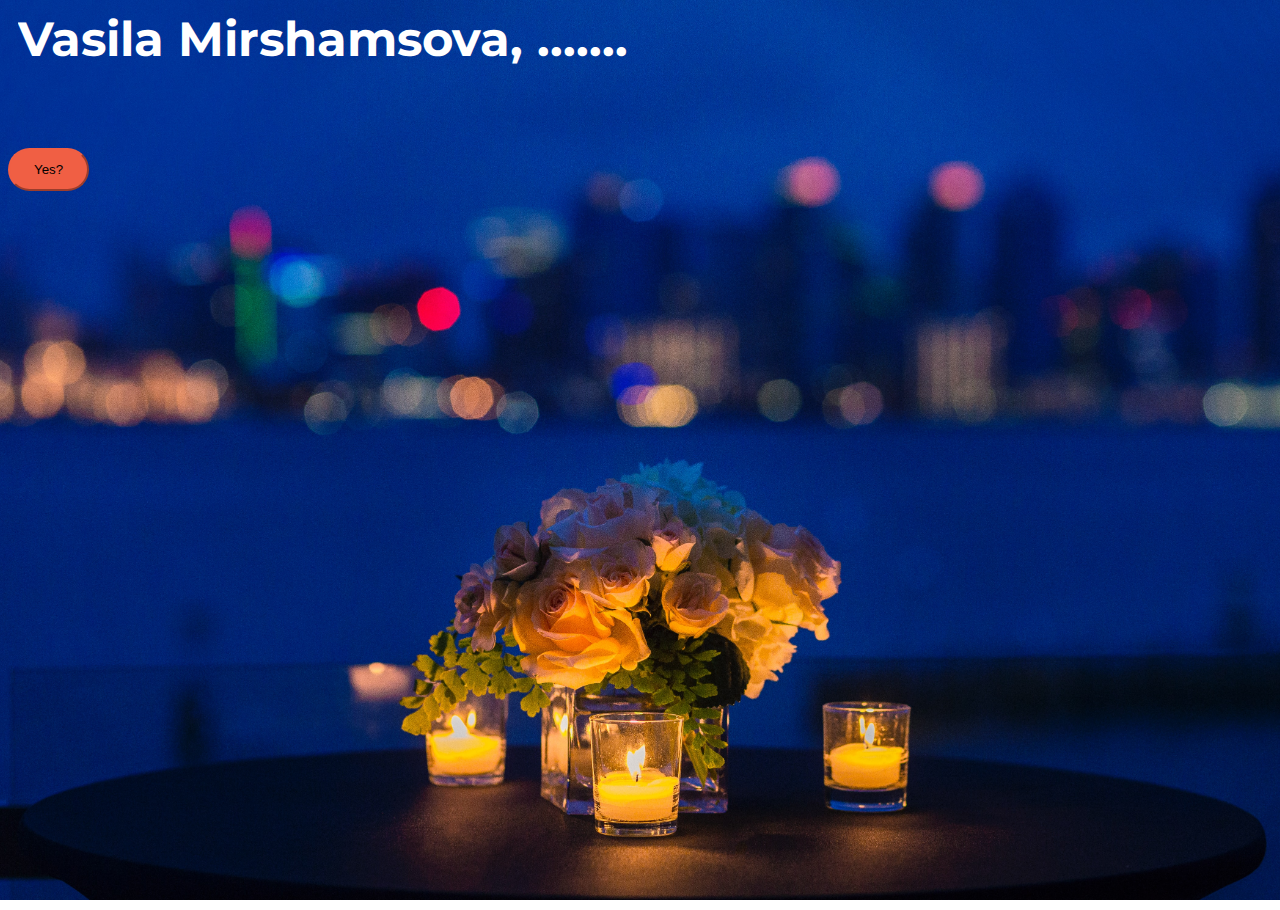
<file: index.html>
<!DOCTYPE html>
<html>
  <head>
    <title>Mystery</title>

    <!-- Google Fonts -->
    <link href="https://fonts.googleapis.com/css?family=Montserrat" rel="stylesheet">

    <!-- Bootstrap CSS from a CDN. This way you don't have to include the bootstrap file yourself -->
    <link href="https://cdn.jsdelivr.net/npm/bootstrap@5.1.3/dist/css/bootstrap.min.css" rel="stylesheet" integrity="sha384-1BmE4kWBq78iYhFldvKuhfTAU6auU8tT94WrHftjDbrCEXSU1oBoqyl2QvZ6jIW3" crossorigin="anonymous">
    
    <!-- Your own stylesheet -->
    <link rel="stylesheet" type="text/css" href="style.css">
  </head>
  <body>
    <div class="container d-flex align-items-sm-center h-100">
        <div class="row">
          <header>
            <h1> Vasila Mirshamsova, ....... </h1>
          </header> 
          <div class="buffer"></div>
          <section class=""> 
            <a href="secondPage.html">
              <button class="text-uppercase btn btn-primary btn-xl"> Yes? </button>
            </a>
          </section>
        </div>
     </div>
  </body>
</html>
</file>
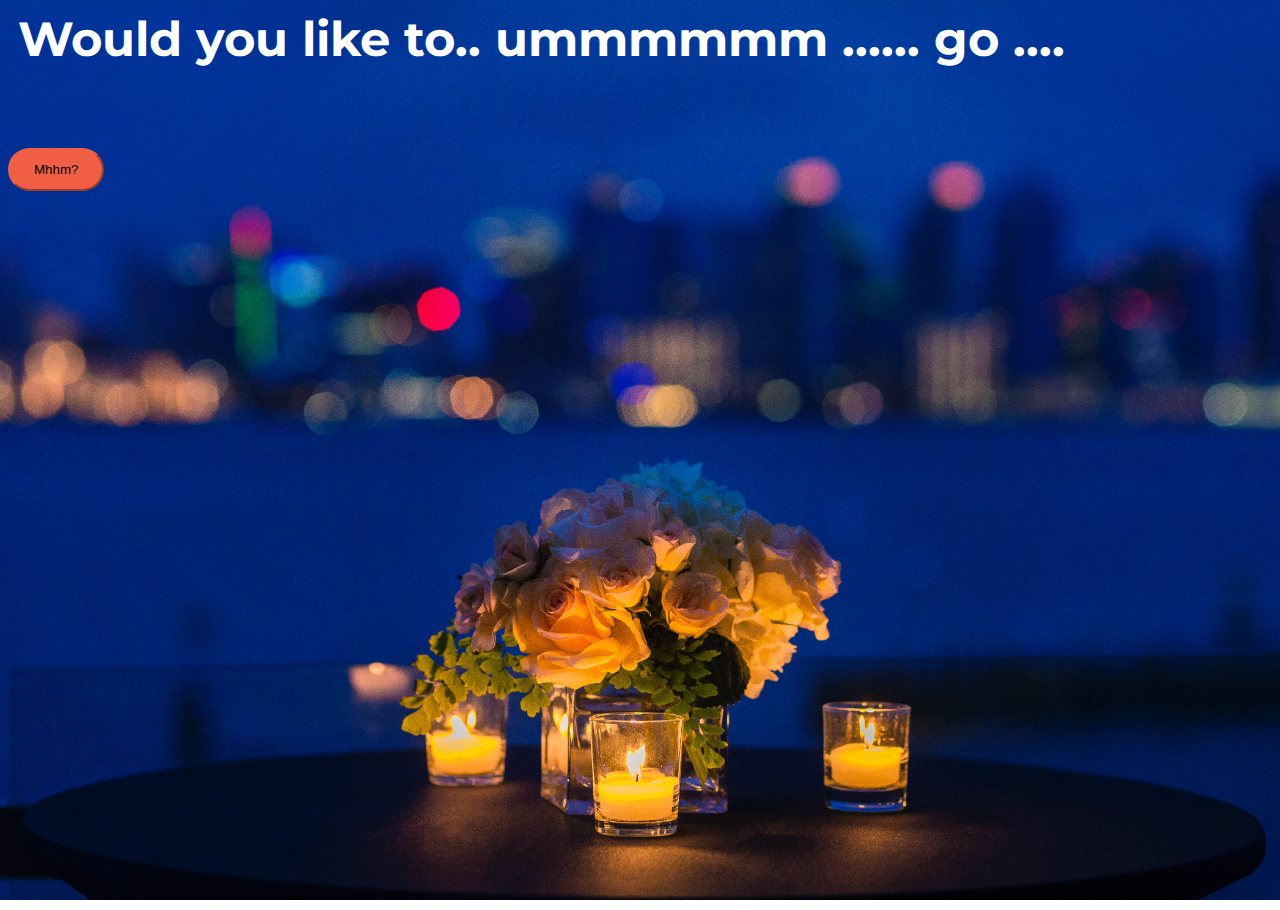
<file: secondPage.html>
<!DOCTYPE html>
<html>
  <head>
    <title>Mystery</title>

    <!-- Google Fonts -->
    <link href="https://fonts.googleapis.com/css?family=Montserrat" rel="stylesheet">

    <!-- Bootstrap CSS from a CDN. This way you don't have to include the bootstrap file yourself -->
    <link href="https://cdn.jsdelivr.net/npm/bootstrap@5.1.3/dist/css/bootstrap.min.css" rel="stylesheet" integrity="sha384-1BmE4kWBq78iYhFldvKuhfTAU6auU8tT94WrHftjDbrCEXSU1oBoqyl2QvZ6jIW3" crossorigin="anonymous">
    
    <!-- Your own stylesheet -->
    <link rel="stylesheet" type="text/css" href="style.css">
  </head>
  <body>
    <div class="container d-flex align-items-sm-center h-100">
        <div class="row">
          <header >
            <h1 class=""> Would you like to.. ummmmmm ...... go ....</h1>
          </header> 
          <div class="buffer"></div>
          <a href="thirdPage.html">
              <button class="text-uppercase btn btn-primary btn-xl"> Mhhm? </button>
          </a>
        </div>
     </div>
  </body>
</html>
</file>
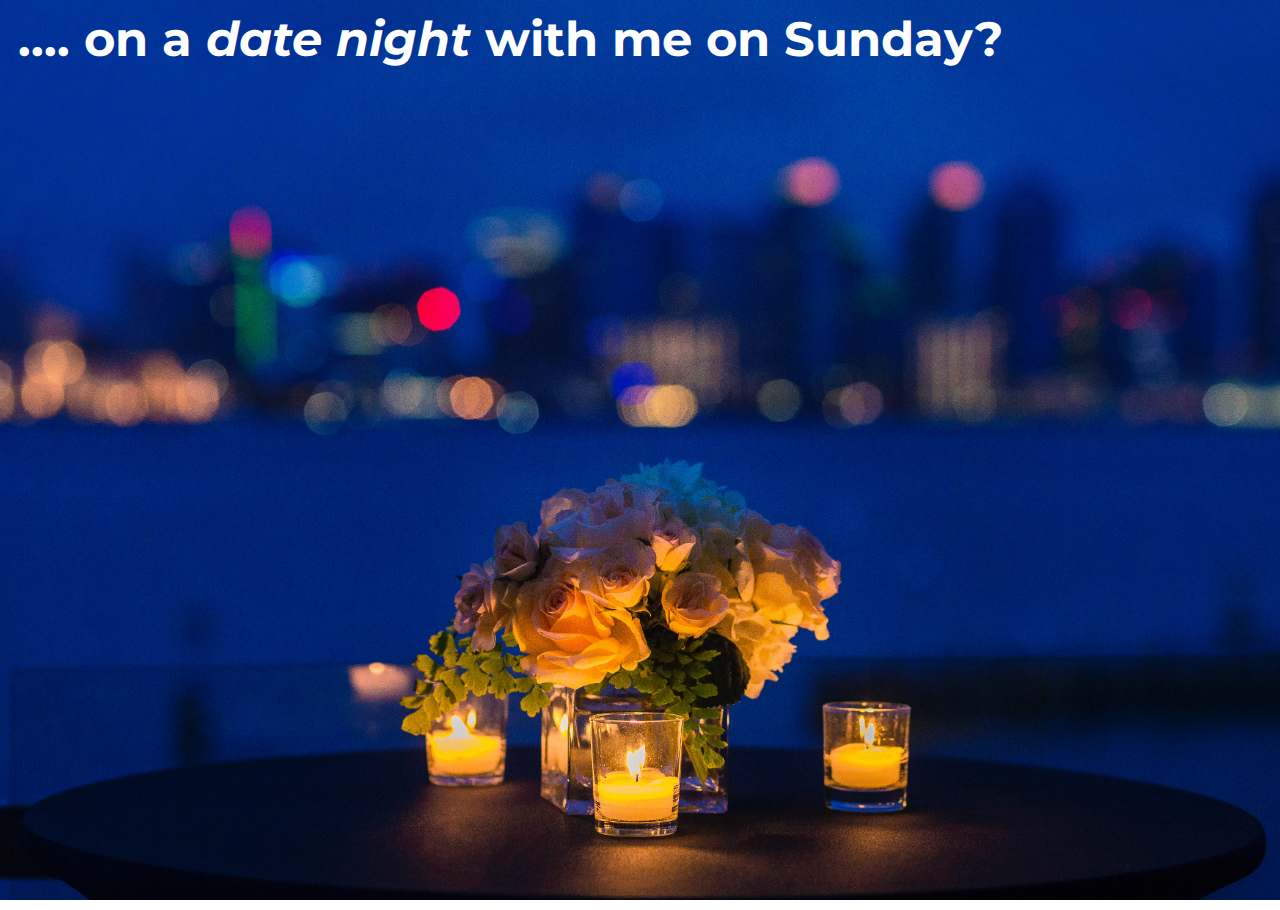
<file: thirdPage.html>
<!DOCTYPE html>
<html>
  <head>
    <title>Mystery</title>

    <!-- Google Fonts -->
    <link href="https://fonts.googleapis.com/css?family=Montserrat" rel="stylesheet">

    <!-- Bootstrap CSS from a CDN. This way you don't have to include the bootstrap file yourself -->
    <link href="https://cdn.jsdelivr.net/npm/bootstrap@5.1.3/dist/css/bootstrap.min.css" rel="stylesheet" integrity="sha384-1BmE4kWBq78iYhFldvKuhfTAU6auU8tT94WrHftjDbrCEXSU1oBoqyl2QvZ6jIW3" crossorigin="anonymous">
    
    <!-- Your own stylesheet -->
    <link rel="stylesheet" type="text/css" href="styleThirdPage.css">
  </head>
  <body>
    <div class="container d-flex align-items-sm-center h-100">
        <div class="row">
          <header >
            <h1 class=""> .... on a <em> date night  </em> with me on Sunday?</h1>
          </header> 
          <div class="buffer"></div>
         </div>
     </div>
  </body>
</html>
</file>
<file: style.css>
body,
html {
  width: 100%;
  height: 100%;
  font-family: 'Montserrat', sans-serif;
  background: url(image.jpg) no-repeat center center fixed; 
  -webkit-background-size: cover;
  -moz-background-size: cover;
  -o-background-size: cover;
  background-size: cover;
}

.buffer{
  height: 5em;
}
 h1{
  color: white;
  font-size: 3em;
 }

h1{
  margin: 10px 0 0 10px;
  white-space: nowrap;
  overflow: hidden;
  width: 30em;
  animation: type 7s steps(60, end); 
}

@keyframes type{ 
  from { width: 0; } 
} 

.btn-xl{
  padding: 12px 24px;
  border-radius: 300px;
}

.btn-primary{
  background-color: #F05F44;
  border-color: #F05F44;
}

.btn-primary:hover{
  background-color: #ee4b08;
  border-color: #ee4b08;
  border-width: 2px;
}
</file>
<file: styleThirdPage.css>
body,
html {
  width: 100%;
  height: 100%;
  font-family: 'Montserrat', sans-serif;
  background: url(image.jpg) no-repeat center center fixed; 
  -webkit-background-size: cover;
  -moz-background-size: cover;
  -o-background-size: cover;
  background-size: cover;
}

.buffer{
  height: 5em;
}
 h1{
  color: white;
  font-size: 3em;
 }

h1{
  margin: 10px 0 0 10px;
  white-space: nowrap;
  overflow: hidden;
  width: 30em;
  animation: type 3s steps(60, end); 
}

@keyframes type{ 
  from { width: 0; } 
} 

.btn-xl{
  padding: 12px 24px;
  border-radius: 300px;
}

.btn-primary{
  background-color: #F05F44;
  border-color: #F05F44;
}

.btn-primary:hover{
  background-color: #ee4b08;
  border-color: #ee4b08;
  border-width: 2px;
}
</file>
